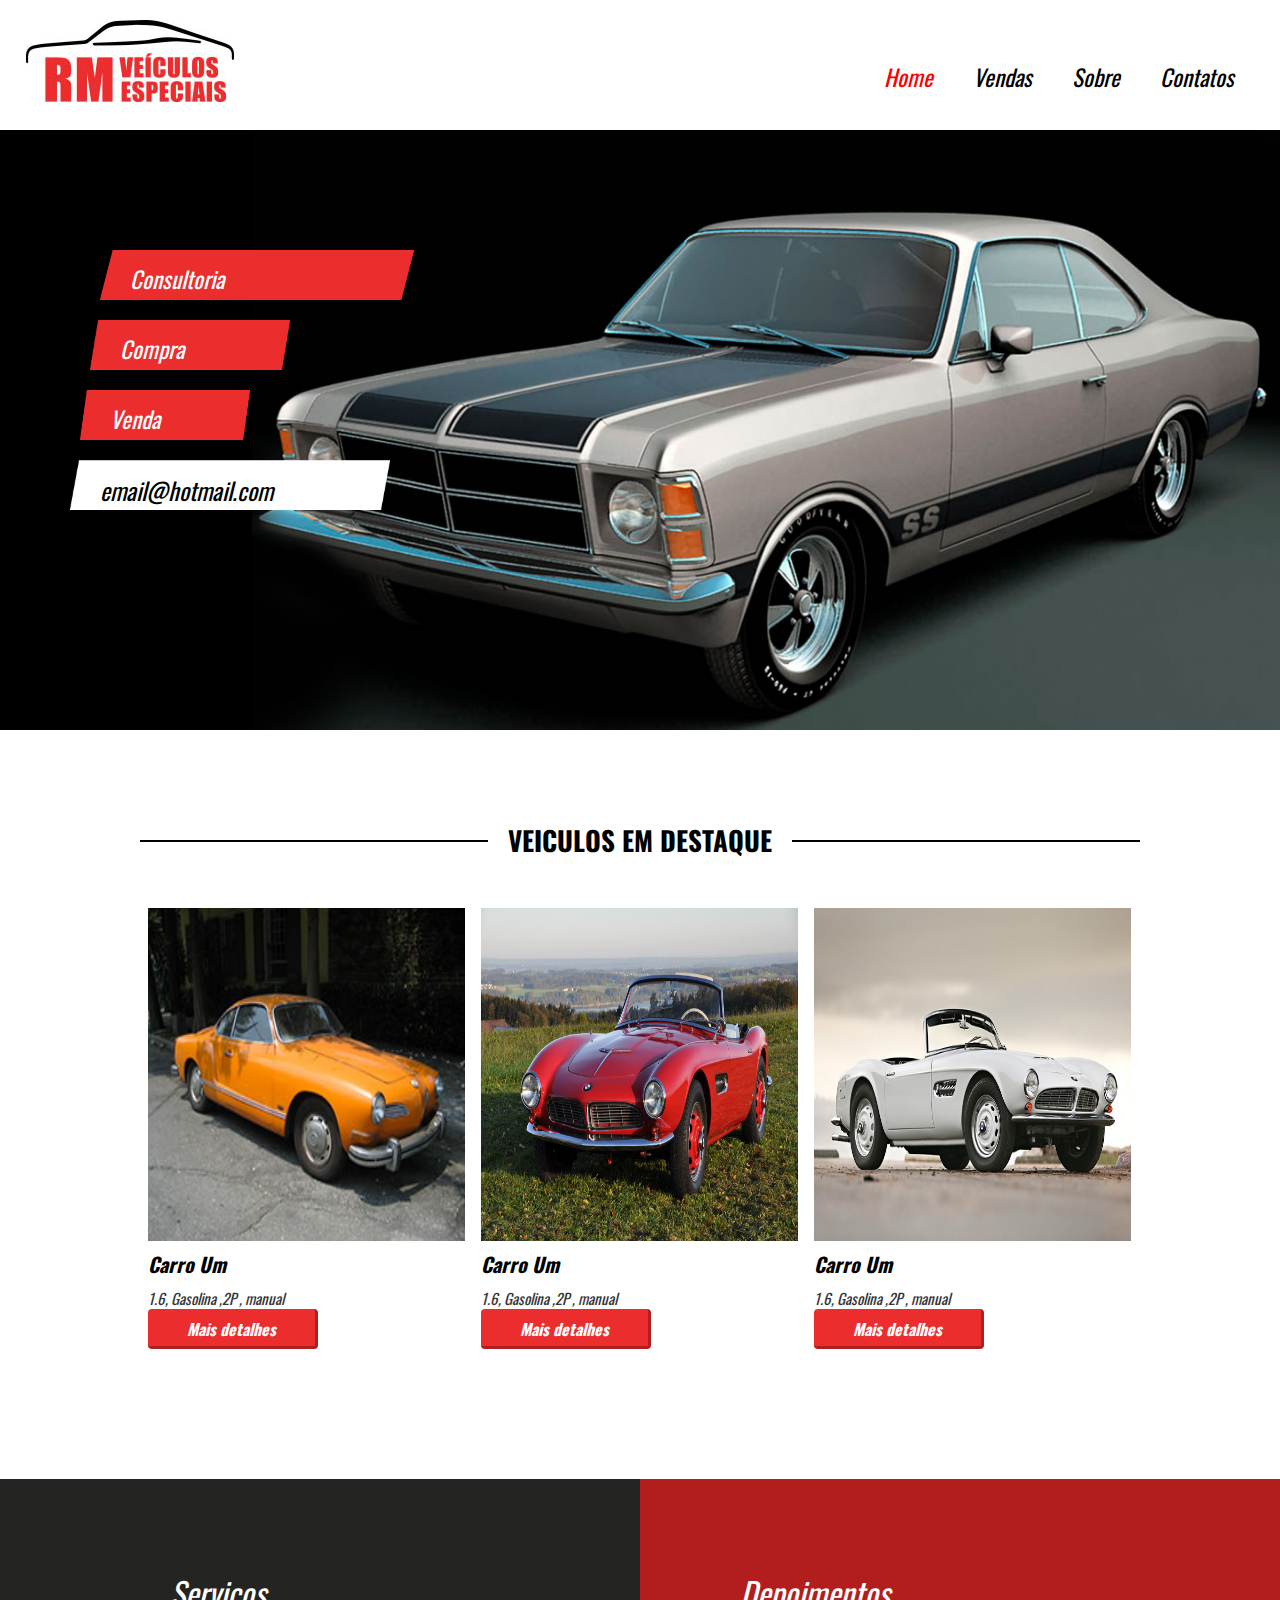
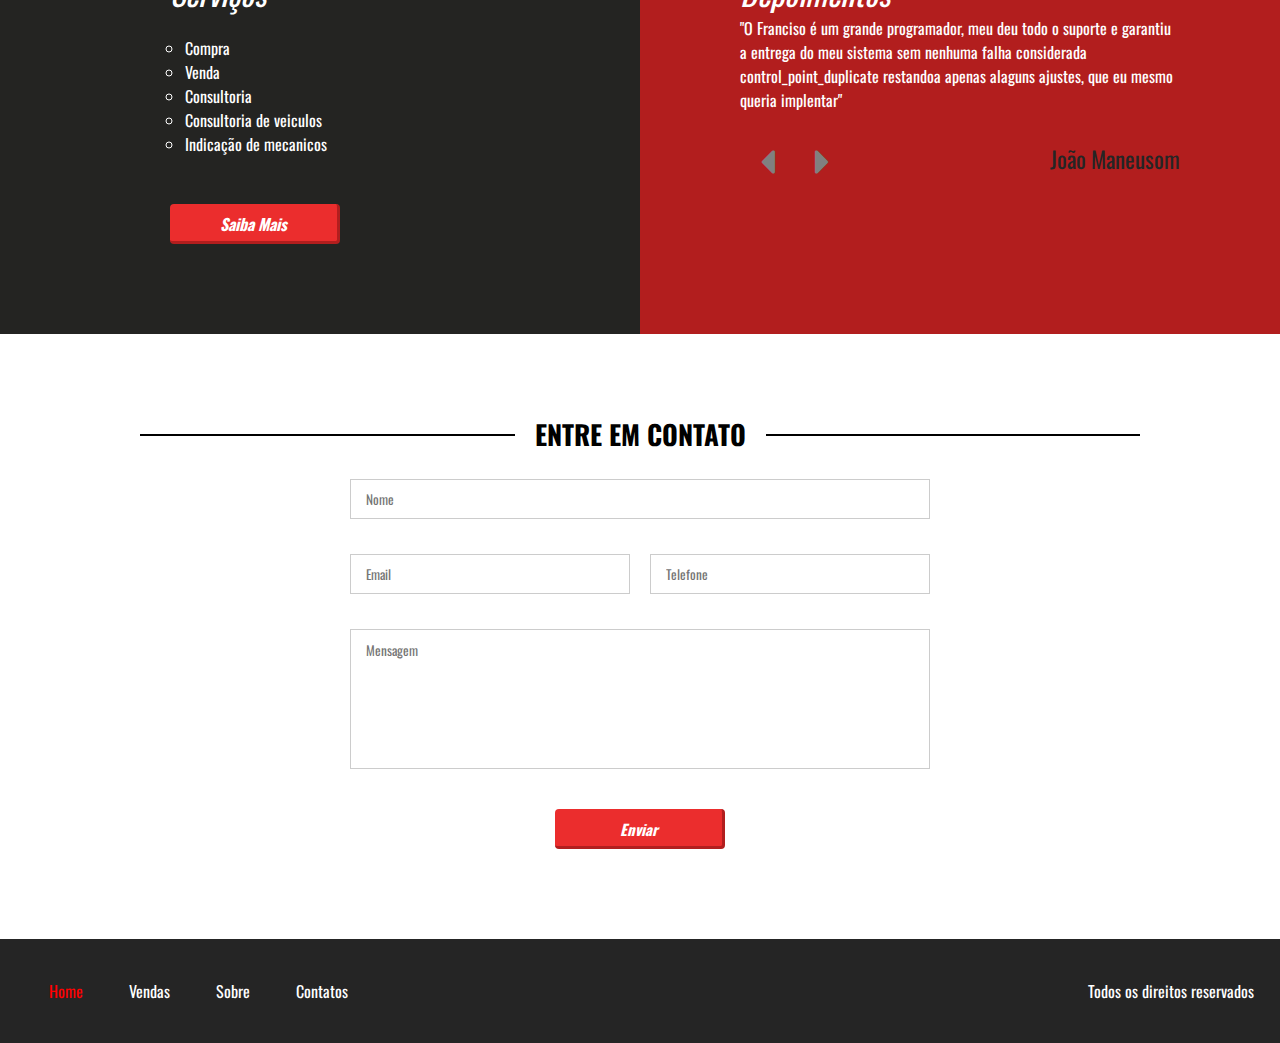
<file: index.html>
<!DOCTYPE html>
<html lang="en">
<head>
    <meta charset="UTF-8">
    <meta http-equiv="X-UA-Compatible" content="IE=edge">
    <meta name="viewport" content="width=device-width, initial-scale=1.0">
    <link rel="preconnect" href="https://fonts.gstatic.com">
     <link href="https://fonts.googleapis.com/css2?family=Oswald&display=swap" rel="stylesheet">    
    <link rel="stylesheet" href="css/style.css">
    <title>loja de Carros</title>
</head>
<body>
<header>

    <div class="container">
        <div class="logo">
            <img src="images/logo.jpg" alt="">
        </div>
      
       <nav class="desktop">
           <ul>
               <li><a style="color: red;" href="index.html">Home</a></li>
               <li><a href="venda.html">Vendas</a></li>
               <li><a href="sobre.html">Sobre</a></li>
               <li><a goto="contato" href="">Contatos</a></li>
           </ul>
       </nav><!--desktop-->
  
       <nav class="mobile">
         <div class="icon">
             <a href=""><i class="fas fa-bars"></i></a>
         </div>
        <ul>
            <li><a style="color: red;" href="index.html">Home</a></li>
            <li><a href="venda.html">Vendas</a></li>
            <li><a href="sobre.html">Sobre</a></li>
            <li><a href="">Contatos</a></li>
        </ul>
      </nav><!--mobile-->
      
      <div class="clear"></div>
    </div><!--container-->

</header>

<section class="banner">
    <div class="container">

        <div class="text-banner">
            <div class="text-banner-single">Consultoria</div>
            <div class="text-banner-single">Compra</div>
            <div class="text-banner-single">Venda</div>
            <div class="text-banner-single">email@hotmail.com</div>
        </div><!--tex-banner-->
    </div><!--container-->


</section><!--banner-->

<section class="veiculos-destaque">
    <div class="line-titulo">
        <div class="ln-1"></div>
        <h2>Veiculos em destaque</h2>
   </div><!--line-titulo-->
 
   <div class="container">
   <div class="vitrine-destaque">

       <div style="background-image: url('images/carro1.jpg');" class="carro-img"></div>
       <div class="info-carro">
           <h2>Carro Um</h2>
           <p>1.6, Gasolina ,2P , manual</p>
           <a  class="btn-1" href="">Mais detalhes</a>
       </div><!--info-carro-->

   </div><!--vitrine-destaque-->

   <div class="vitrine-destaque">

    <div style="background-image: url('images/bmw507.jpg');" class="carro-img"></div>
    <div class="info-carro">
        <h2>Carro Um</h2>
        <p>1.6, Gasolina ,2P , manual</p>
        <a  class="btn-1" href="">Mais detalhes</a>
    </div><!--info-carro-->

</div><!--vitrine-destaque-->

<div class="vitrine-destaque">

    <div style="background-image: url('images/carros-antigos-blog-carro-bmw-507-foto-1.jpg');" class="carro-img"></div>
    <div class="info-carro">
        <h2>Carro Um</h2>
        <p>1.6, Gasolina ,2P , manual</p>
        <a class="btn-1" href="">Mais detalhes</a>
    </div><!--info-carro-->

</div><!--vitrine-destaque-->
<div class="clear"></div>
</div><!--container-->

 
</section><!--veiculos-destaque-->

<section class="sevicos-descricao">
    <div class="half-1">
         <div class="half-1-wrapper">
        <h2>Serviços</h2>
        <ul>
            <li>Compra</li>
            <li>Venda</li>
            <li>Consultoria</li>
            <li>Consultoria de veiculos</li>
            <li>Indicação de mecanicos</li>
        </ul>
        <a  class="btn-1" href="">Saiba Mais</a>      
       <div class="clear"></div> 
        </div><!--"half-1-wrapper"-->
    </div><!--"half-1"-->

    <div class="half-2">
     <h2>Depoimentos</h2>
     <Div class="depoimento-single">
         <p>"O Franciso é um grande programador, meu deu todo o suporte
             e garantiu a entrega do meu sistema sem nenhuma falha considerada control_point_duplicate
            restandoa apenas alaguns ajustes, que eu mesmo queria implentar"
         </p>
         <p>Outro depoimento para o genio Francisco kkkkk </p>
         <div class="navigation">
             <div class="arrows">
                <i prev class="fas fa-caret-left"></i>
                <i next class="fas fa-caret-right"></i>
             </div><!--"arrows"-->
             <div class="nome-depoimento">
                 João Maneusom
             </div><!--"nome-depoimento"-->
         </div><!--"navigation"-->
     </Div>
   </div><!--"half-2"-->
   
  
</section><!--"sevicos-destaques"-->

<section id="contato" class="contato">
    <div class="line-titulo">
        <div class="ln-1"></div>
        <h2>Entre em contato</h2>
   </div><!--line-titulo-->  
   <form action="">
       <div class="input-wrapper w100">
           <input placeholder="Nome" type="text">
       </div>
       <div class="input-wrapper w50">
        <input placeholder="Email" type="text">
       </div>
       <div class="input-wrapper w50">
        <input placeholder="Telefone" type="text">
       </div>
       <div class="input-wrapper w100">
        <textarea placeholder="Mensagem" name="" id="" cols="30" rows="10"></textarea>
       </div>

       <div class="input-wrapper w100">
        <input class="btn-1" type="submit" value="Enviar">
       </div>
       <div class="clear"></div>
   </form>
</section><!--"contato"-->

<footer>
  <div class="container">
   <nav>
    <ul>
        <li><a style="color: red;" href="">Home</a></li>
        <li><a href="venda.html">Vendas</a></li>
        <li><a href="sobre.html">Sobre</a></li>
        <li><a href="">Contatos</a></li>
    </ul>
   </nav>
   <p>Todos os direitos reservados</p>
   <div class="clear"></div>
</div><!--container-->
</footer>

<script src="js/Jquery.js"></script>
<script src="js/menu-responsivo.js"></script>
<!--cript src="js/menu-scroll.js"></script-->
<script src="js/pesquisa.js"></script>
</body>
</html>
</file>
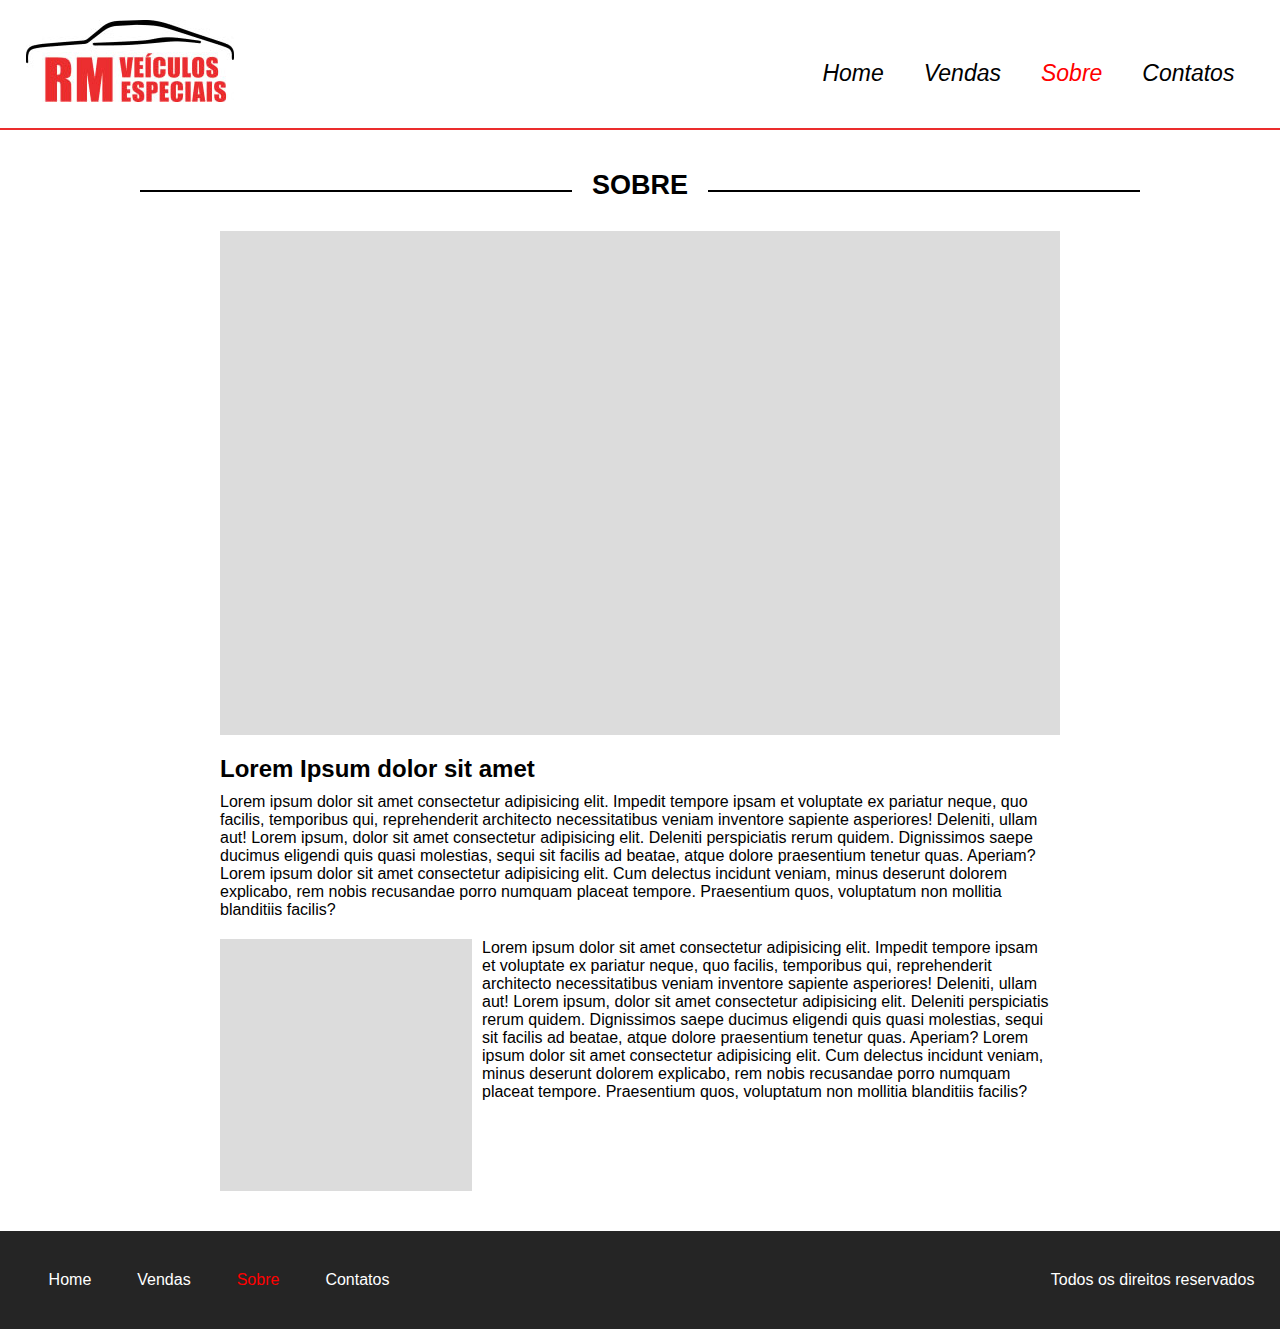
<file: sobre.html>
<!DOCTYPE html>
<html lang="en">
<head>
    <meta charset="UTF-8">
    <meta http-equiv="X-UA-Compatible" content="IE=edge">
    <meta name="viewport" content="width=device-width, initial-scale=1.0">
    <link rel="stylesheet" href="css/style.css">
    <link rel="stylesheet" href="css/venda.css">
    <title>Document</title>
</head>
<body>
    <header>

        <div class="container">
            <div class="logo">
                <img src="images/logo.jpg" alt="">
            </div>
          
           <nav class="desktop">
               <ul>
                   <li><a  href="index.html">Home</a></li>
                   <li><a href="venda.html">Vendas</a></li>
                   <li><a style="color: red;"  href="sobre.html">Sobre</a></li>
                   <li><a href="">Contatos</a></li>
               </ul>
           </nav><!--desktop-->
      
           <nav class="mobile">
             <div class="icon">
                 <a href=""><i class="fas fa-bars"></i></a>
             </div>
            <ul>
                <li><a href="index.html">Home</a></li>
                <li><a href="venda.html">Vendas</a></li>
                <li><a style="color: red;"  href="sobre.html">Sobre</a></li>
                <li><a href="">Contatos</a></li>
            </ul>
          </nav><!--mobile-->
          
          <div class="clear"></div>
        </div><!--container-->
    
    </header>
    <section class="sobre">
        <div class="line-titulo">
            <div class="ln-1"></div>
            <h2>Sobre</h2>
       </div><!--line-titulo-->  
       <div class="container-venda">
        <div class="img-destaque-sobre"></div><!--"imagem-destaque"-->
        <div class="descricao-autor">
            <h2>Lorem Ipsum dolor sit amet</h2>
            <p>Lorem ipsum dolor sit amet consectetur adipisicing elit. Impedit tempore ipsam et voluptate ex pariatur neque, quo facilis, temporibus qui, reprehenderit architecto necessitatibus veniam inventore sapiente asperiores! Deleniti, ullam aut!
                Lorem ipsum, dolor sit amet consectetur adipisicing elit. Deleniti perspiciatis rerum quidem. Dignissimos saepe ducimus eligendi quis quasi molestias, sequi sit facilis ad beatae, atque dolore praesentium tenetur quas. Aperiam?
                Lorem ipsum dolor sit amet consectetur adipisicing elit. Cum delectus incidunt veniam, minus deserunt dolorem explicabo, rem nobis recusandae porro numquam placeat tempore. Praesentium quos, voluptatum non mollitia blanditiis facilis?
            </p>
        </div><!--"descricao-autor"-->
        <div class="descricao-autor-2">
              <div class="img-small"></div>
              <p>
                Lorem ipsum dolor sit amet consectetur adipisicing elit. Impedit tempore ipsam et voluptate ex pariatur neque, quo facilis, temporibus qui, reprehenderit architecto necessitatibus veniam inventore sapiente asperiores! Deleniti, ullam aut!
                Lorem ipsum, dolor sit amet consectetur adipisicing elit. Deleniti perspiciatis rerum quidem. Dignissimos saepe ducimus eligendi quis quasi molestias, sequi sit facilis ad beatae, atque dolore praesentium tenetur quas. Aperiam?
                Lorem ipsum dolor sit amet consectetur adipisicing elit. Cum delectus incidunt veniam, minus deserunt dolorem explicabo, rem nobis recusandae porro numquam placeat tempore. Praesentium quos, voluptatum non mollitia blanditiis facilis?  
            </p>
              <div class="clear"></div>
        </div><!--descricao-autor-2-->
       </div>

    </section>

    <footer>
        <div class="container">
         <nav>
          <ul>
              <li><a href="index.html">Home</a></li>
              <li><a href="venda.html">Vendas</a></li>
              <li><a style="color: red;" href="sobre.html">Sobre</a></li>
              <li><a href="">Contatos</a></li>
          </ul>
         </nav>
         <p>Todos os direitos reservados</p>
         <div class="clear"></div>
      </div><!--container-->
      </footer>
    
</body>
</html>
</file>
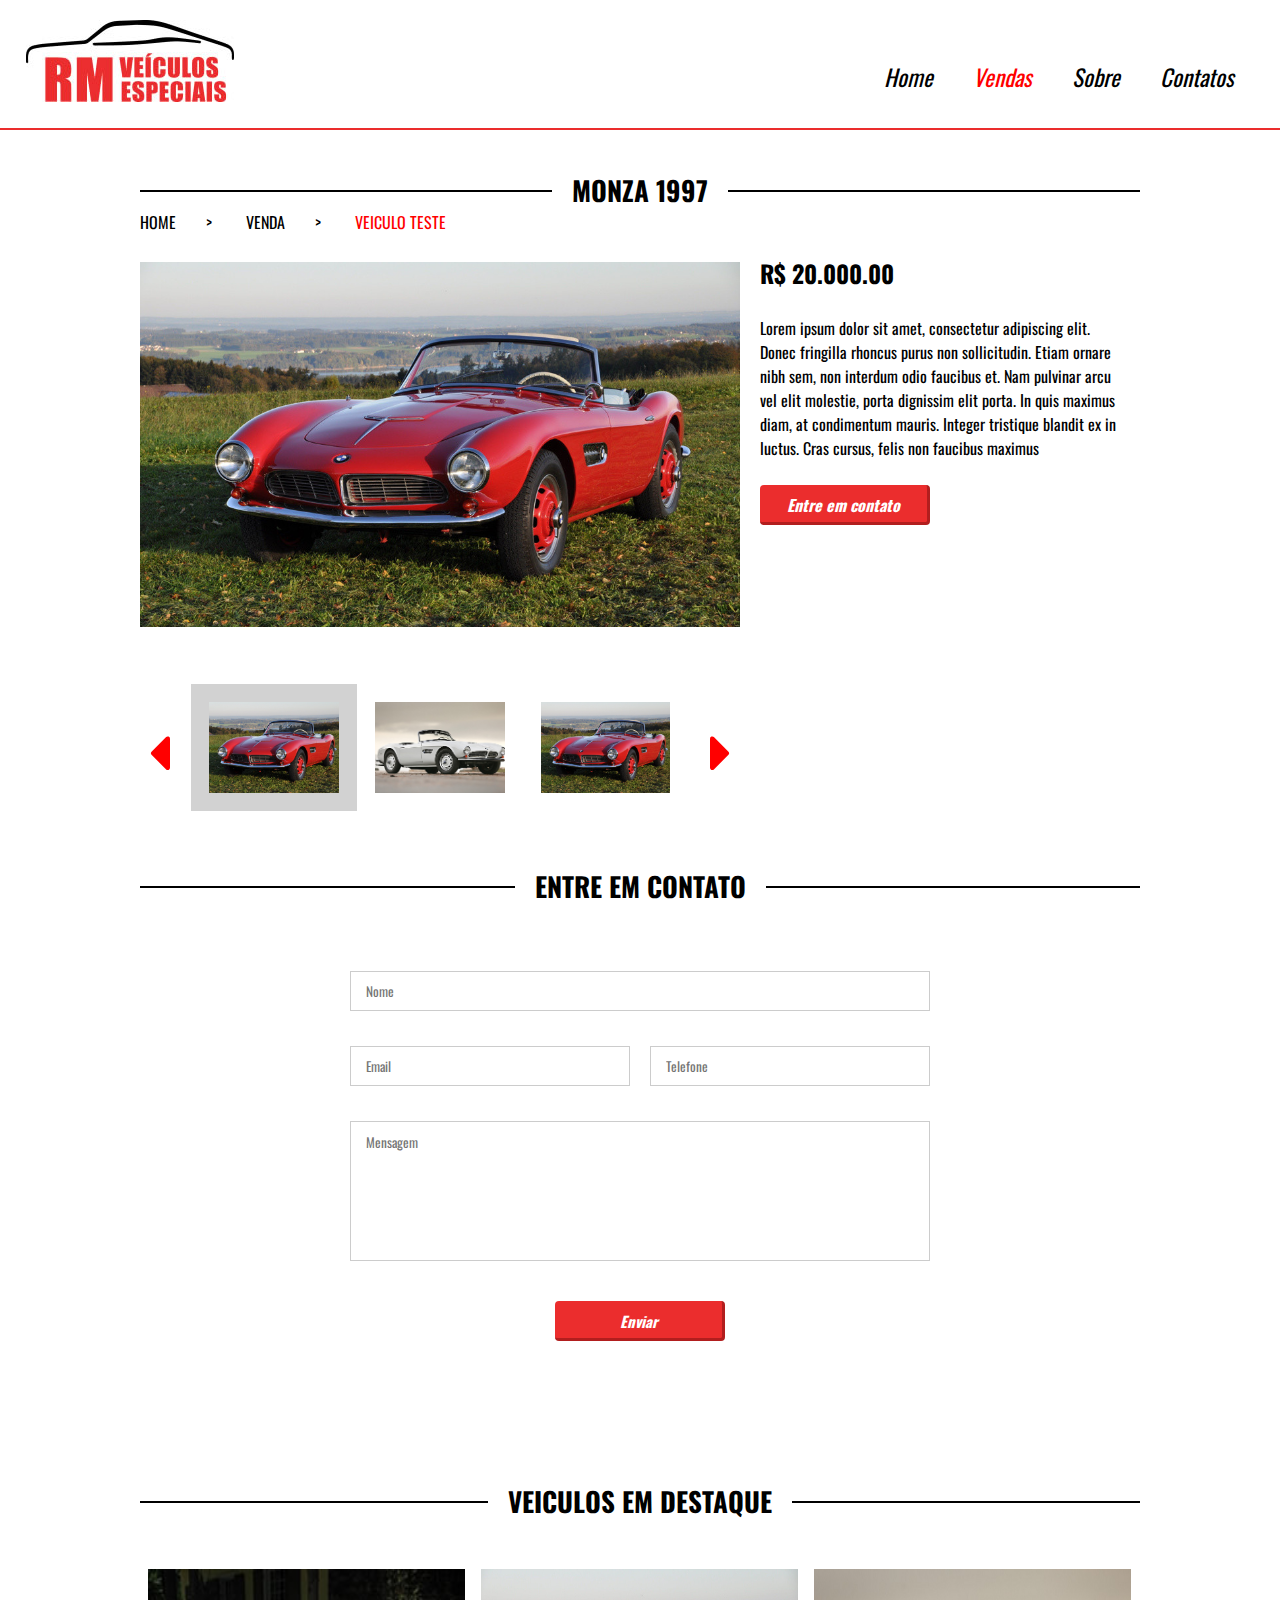
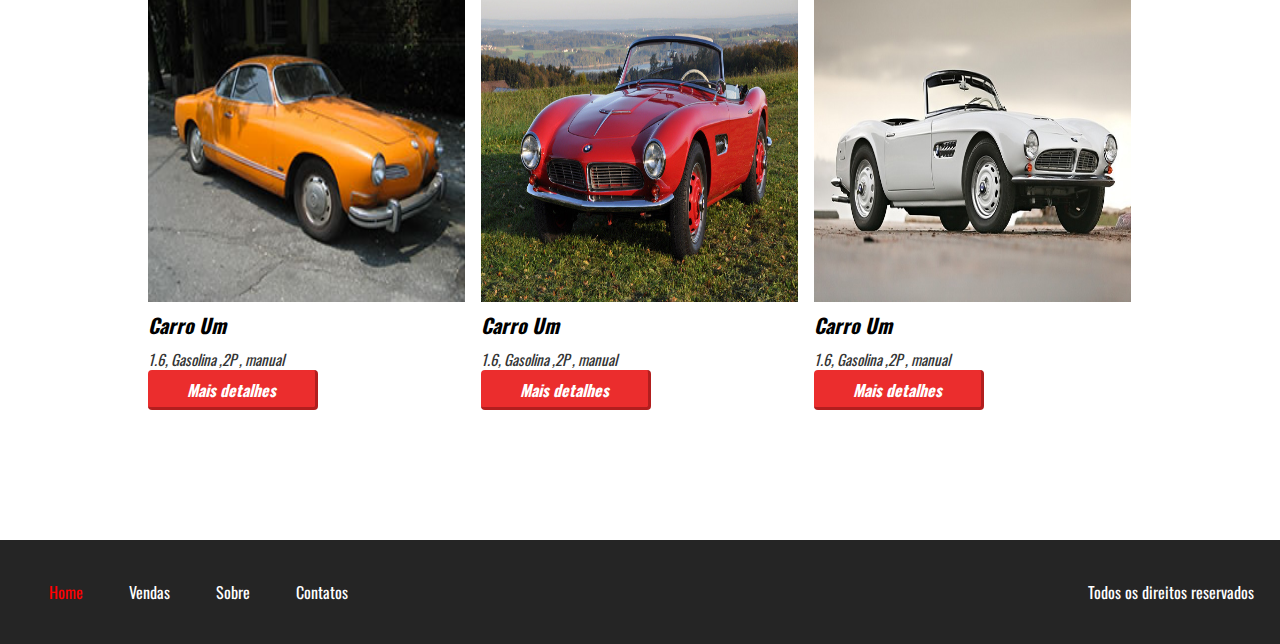
<file: veiculo-teste.html>
<!DOCTYPE html>
<html lang="en">
<head>
    <meta charset="UTF-8">
    <meta http-equiv="X-UA-Compatible" content="IE=edge">
    <meta name="viewport" content="width=device-width, initial-scale=1.0">
    <link rel="preconnect" href="https://fonts.gstatic.com">
     <link href="https://fonts.googleapis.com/css2?family=Oswald&display=swap" rel="stylesheet"> <!--link fonte -->
     <link rel="stylesheet" href="css/style.css">
     <link rel="stylesheet" href="css/venda.css">   
    <title>loja de Carros</title>
</head>
<body>
<header>

    <div class="container">
        <div class="logo">
            <img src="images/logo.jpg" alt="">
        </div>
      
       <nav class="desktop">
           <ul>
               <li><a href="index.html">Home</a></li>
               <li><a href="venda.html" style="color: red;">Vendas</a></li>
               <li><a href="sobre.html">Sobre</a></li>
               <li><a href="">Contatos</a></li>
           </ul>
       </nav><!--desktop-->
  
       <nav class="mobile">
         <div class="icon">
             <a href=""><i class="fas fa-bars"></i></a>
         </div>
        <ul>
            <li><a href="index.html">Home</a></li>
            <li><a href="venda.html" style="color: red;">Vendas</a></li>
            <li><a href="sobre.html">Sobre</a></li>
            <li><a href="">Contatos</a></li>
        </ul>
      </nav><!--mobile-->
      
      <div class="clear"></div>
    </div><!--container-->

</header>


<section class="venda-single">
    <div class="container-venda">
    <div class="line-titulo">
        <div class="ln-1"></div>
        <h2>Monza 1997</h2>
   </div><!--line-titulo-->   
  
   <div class="info-veiculo">
       <div class="info-bread"><a href="">HOME</a><span>></span>
        <a href="">VENDA</a><span>></span>
        <a href="">VEICULO TESTE</a>
        </div><!--"info-bread"-->
        <div  class="foto-destaque"></div><!--"foto-destaque"-->
         <div class="nav-galeria-parent">         
                <i class="fas fa-caret-left arrow-left" ></i>
                <i class="fas fa-caret-right arrow-rigth"></i>            
        <div class="nav-galeria">
            <div class="nav-galeria-wrapper">
            <div  class="mini-img-wrapper">
                <div style="background-image: url('images/bmw507.jpg');" class="mini-img"></div><!--"mini-img"-->
            </div><!--"mini-img-wrapper-->
            <div class="mini-img-wrapper">
                <div style="background-image: url('images/carros-antigos-blog-carro-bmw-507-foto-1.jpg');" class="mini-img"></div><!--"mini-img"-->
            </div><!--"mini-img-wrapper-->  
            <div class="mini-img-wrapper">
                <div style="background-image: url('images/bmw507.jpg');"class="mini-img"></div><!--"mini-img"-->
            </div><!--"mini-img-wrapper-->  
            <div class="mini-img-wrapper">
                <div style="background-image: url('images/carros-antigos-blog-carro-bmw-507-foto-1.jpg');" class="mini-img"></div><!--"mini-img"-->
            </div><!--"mini-img-wrapper-->  
            <div class="mini-img-wrapper">
                <div style="background-image: url('images/bmw507.jpg');" class="mini-img"></div><!--"mini-img"-->
            </div><!--"mini-img-wrapper-->  
            <div class="mini-img-wrapper">
                <div style="background-image: url('images/carros-antigos-blog-carro-bmw-507-foto-1.jpg');" class="mini-img"></div><!--"mini-img"-->
            </div><!--"mini-img-wrapper-->    
            
            </div><!--nav galeria-wrapper-->
        </div><!--nav-galeria-->
       </div><!--"nav-galeria-parent"-->
   </div><!--"info-veiculo-->
   <div class="descricao-veiculo">
       <h2>R$ 20.000.00</h2>
       <p>Lorem ipsum dolor sit amet, consectetur adipiscing elit. Donec fringilla rhoncus purus non sollicitudin. Etiam ornare nibh sem, non interdum odio faucibus et. Nam pulvinar arcu vel elit molestie, porta dignissim elit porta. In quis maximus diam, at condimentum mauris. Integer tristique blandit ex in luctus. Cras cursus, felis non faucibus maximus</p>
       <a class="btn-1" href="">Entre em contato</a>
   </div><!--descricao-veiculo-->
   <div class="clear"></div>

</div><!--container-venda-->
</section><!--"venda-single"-->

<section class="contato contato-venda">
    <div class="line-titulo">
        <div class="ln-1"></div>
        <h2>Entre em contato</h2>
   </div><!--line-titulo-->  
   <form action="">
       <div class="input-wrapper w100">
           <input placeholder="Nome" type="text">
       </div>
       <div class="input-wrapper w50">
        <input placeholder="Email" type="text">
       </div>
       <div class="input-wrapper w50">
        <input placeholder="Telefone" type="text">
       </div>
       <div class="input-wrapper w100">
        <textarea placeholder="Mensagem" name="" id="" cols="30" rows="10"></textarea>
       </div>

       <div class="input-wrapper w100">
        <input class="btn-1" type="submit" value="Enviar">
       </div>
       <div class="clear"></div>
   </form>
</section><!--"contato"-->


<section class="veiculos-destaque">
    <div class="line-titulo">
        <div class="ln-1"></div>
        <h2>Veiculos em destaque</h2>
   </div><!--line-titulo-->
 
   <div class="container">
   <div class="vitrine-destaque">

       <div style="background-image: url('images/carro1.jpg');" class="carro-img"></div>
       <div class="info-carro">
           <h2>Carro Um</h2>
           <p>1.6, Gasolina ,2P , manual</p>
           <a  class="btn-1" href="">Mais detalhes</a>
       </div><!--info-carro-->

   </div><!--vitrine-destaque-->

   <div class="vitrine-destaque">

    <div style="background-image: url('images/bmw507.jpg');" class="carro-img"></div>
    <div class="info-carro">
        <h2>Carro Um</h2>
        <p>1.6, Gasolina ,2P , manual</p>
        <a  class="btn-1" href="">Mais detalhes</a>
    </div><!--info-carro-->

</div><!--vitrine-destaque-->

<div class="vitrine-destaque">

    <div style="background-image: url('images/carros-antigos-blog-carro-bmw-507-foto-1.jpg');" class="carro-img"></div>
    <div class="info-carro">
        <h2>Carro Um</h2>
        <p>1.6, Gasolina ,2P , manual</p>
        <a class="btn-1" href="">Mais detalhes</a>
    </div><!--info-carro-->

</div><!--vitrine-destaque-->
<div class="clear"></div>
</div><!--container-->

</section><!--veiculos-destaque-->


<footer>
  <div class="container">
   <nav>
    <ul>
        <li><a style="color: red;" href="index.html">Home</a></li>
        <li><a href="venda.html">Vendas</a></li>
        <li><a href="sobre.html">Sobre</a></li>
        <li><a href="">Contatos</a></li>
    </ul>
   </nav>
   <p>Todos os direitos reservados</p>
   <div class="clear"></div>
</div><!--container-->
</footer>

<script src="js/Jquery.js"></script>
<script src="js/menu-responsivo.js"></script>
<script src="js/menu-scroll.js"></script>
<script src="js/pesquisa.js"></script>
</body>
</html>
</file>
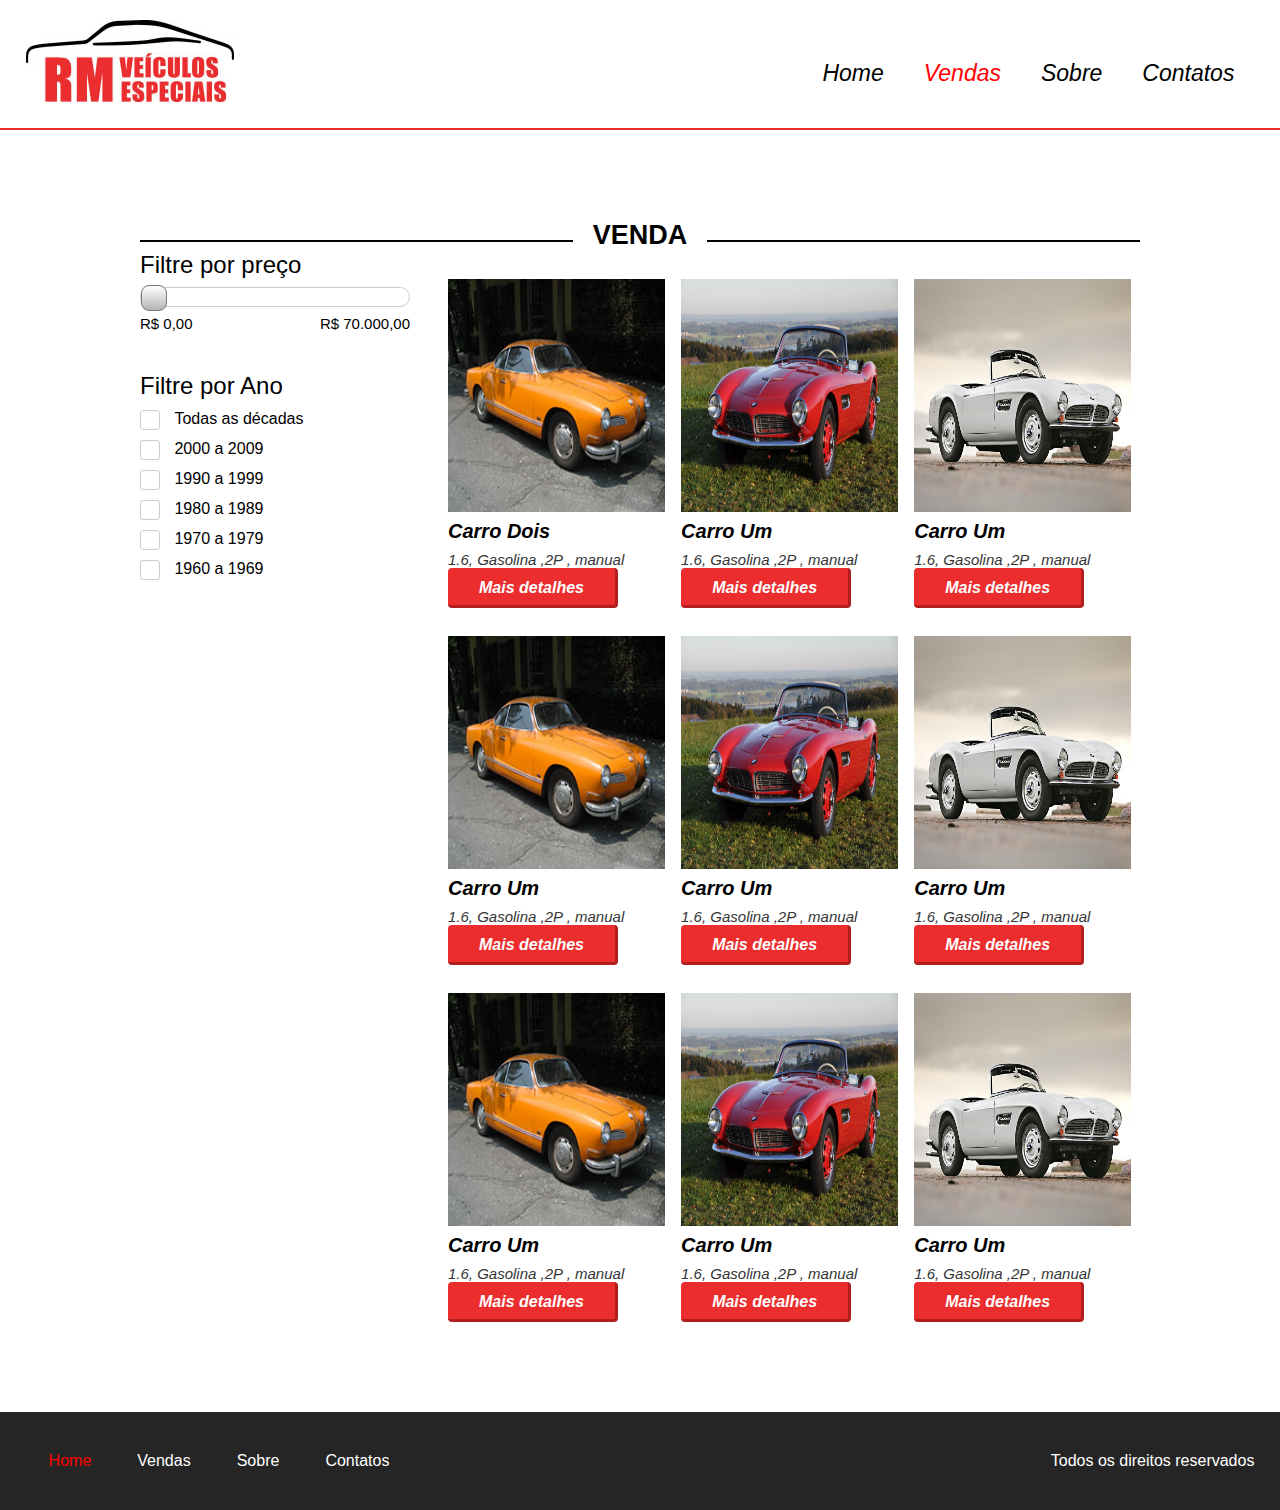
<file: venda.html>
<!DOCTYPE html>
<html lang="en">
<head>
    <meta charset="UTF-8">
    <meta http-equiv="X-UA-Compatible" content="IE=edge">
    <meta name="viewport" content="width=device-width, initial-scale=1.0">
    <link rel="stylesheet" href="css/venda.css">
    <link rel="stylesheet" href="css/style.css">
    <title>Document</title>
</head>
<body>
    <header>

        <div class="container">
            <div class="logo">
                <img src="images/logo.jpg" alt="">
            </div>
           
           <nav class="desktop">
               <ul>
                   <li><a href="index.html">Home</a></li>
                   <li><a style="color: red;" href="venda.html">Vendas</a></li>
                   <li><a href="sobre.html">Sobre</a></li>
                   <li><a href="">Contatos</a></li>
               </ul>
           </nav><!--desktop-->
      
           <nav class="mobile">
             <div class="icon">
                 <a href=""><i class="fas fa-bars"></i></a>
             </div>
            <ul>
                <li><a href="index.html">Home</a></li>
                <li><a  style="color: red;" href="venda.html">Vendas</a></li>
                <li><a href="sobre.html">Sobre</a></li>
                <li><a href="">Contatos</a></li>
            </ul>
          </nav><!--mobile-->
          
          <div class="clear"></div>
        </div><!--container-->
    
    </header>
     
    <section class="venda">
        <div class="line-titulo">
            <div class="ln-1"></div>
            <h2>Venda</h2>
       </div><!--line-titulo--> 
       <div class="content-venda">
            <div class="container-venda">
            <div class="sidebar">
                <div class="search-1">
                <h2>Filtre por preço</h2>
                <div class="barra-preco">
                        <div class="barra-preco-fill">

                        </div><!--barra-preco-fill-->
                        <div class="pointer-barra">

                        </div><!--pointer-barra-->
                </div><!--barra-preco-->
                <div class="valor-pesquisa">
                      <p class="preco-pesquisa">R$ 0,00</p> 
                      <p>R$ 70.000,00</p>
                      <div class="clear"></div>
                </div><!--valor-pesquisa-->
                </div><!--search-1-->
                <div class="search-2">
                    <h2>Filtre por Ano</h2>
                    <form action="">
                        <div class="form-venda-wrapper">
                            <input type="checkbox" id="item-1">
                            <label for="item-1">
                                <div class="circle"></div>
                            </label>
                            <span>Todas as décadas</span>
                       </div><!--"form-venda-wrapper"-->

                       <div class="form-venda-wrapper">
                        <input type="checkbox" id="item-2">
                        <label for="item-2">
                            <div class="circle"></div>
                        </label>
                        <span>2000 a 2009</span>
                        </div><!--"form-venda-wrapper"-->

                        <div class="form-venda-wrapper">
                        <input type="checkbox" id="item-3">
                        <label for="item-3">
                            <div class="circle"></div>
                        </label>
                        <span>1990 a 1999</span>
                        </div><!--"form-venda-wrapper"-->

                         <div class="form-venda-wrapper">
                        <input type="checkbox" id="item-4">
                        <label for="item-4">
                            <div class="circle"></div>
                        </label>
                        <span>1980 a 1989</span>
                        </div><!--"form-venda-wrapper"-->

                        <div class="form-venda-wrapper">
                        <input type="checkbox" id="item-5">
                        <label for="item-5">
                            <div class="circle"></div>
                        </label>
                        <span>1970 a 1979</span>
                        </div><!--"form-venda-wrapper"-->

                        <div class="form-venda-wrapper">
                        <input type="checkbox" id="item-6">
                        <label for="item-6">
                            <div class="circle"></div>
                        </label>
                        <span>1960 a 1969</span>
                        </div><!--"form-venda-wrapper"-->
                    </form>
                </div><!--search-2-->

            </div><!--"sidebar-->
            <div class="vintrine-venda">
                <div class="vitrine-destaque">

                    <div style="background-image: url('images/carro1.jpg');" class="carro-img"></div>
                    <div class="info-carro">
                        <h2>Carro Dois</h2>
                        <p>1.6, Gasolina ,2P , manual</p>
                        <a  class="btn-1" href="#">Mais detalhes</a>
                    </div><!--info-carro-->
             
                </div><!--vitrine-destaque-->
             
                <div class="vitrine-destaque">
             
                 <div style="background-image: url('images/bmw507.jpg');" class="carro-img"></div>
                 <div class="info-carro">
                     <h2>Carro Um</h2>
                     <p>1.6, Gasolina ,2P , manual</p>
                     <a  class="btn-1" href="veiculo-teste.html">Mais detalhes</a>
                 </div><!--info-carro-->
             
             </div><!--vitrine-destaque-->
             
             <div class="vitrine-destaque">
             
                 <div style="background-image: url('images/carros-antigos-blog-carro-bmw-507-foto-1.jpg');" class="carro-img"></div>
                 <div class="info-carro">
                     <h2>Carro Um</h2>
                     <p>1.6, Gasolina ,2P , manual</p>
                     <a class="btn-1" href="">Mais detalhes</a>
                 </div><!--info-carro-->

             </div><!--"vitrine-destaque"-->

             <div class="vitrine-destaque">

                <div style="background-image: url('images/carro1.jpg');" class="carro-img"></div>
                <div class="info-carro">
                    <h2>Carro Um</h2>
                    <p>1.6, Gasolina ,2P , manual</p>
                    <a  class="btn-1" href="">Mais detalhes</a>
                </div><!--info-carro-->
         
            </div><!--vitrine-destaque-->
         
            <div class="vitrine-destaque">
         
             <div style="background-image: url('images/bmw507.jpg');" class="carro-img"></div>
             <div class="info-carro">
                 <h2>Carro Um</h2>
                 <p>1.6, Gasolina ,2P , manual</p>
                 <a  class="btn-1" href="">Mais detalhes</a>
             </div><!--info-carro-->
         
         </div><!--vitrine-destaque-->
         
         <div class="vitrine-destaque">
         
             <div style="background-image: url('images/carros-antigos-blog-carro-bmw-507-foto-1.jpg');" class="carro-img"></div>
             <div class="info-carro">
                 <h2>Carro Um</h2>
                 <p>1.6, Gasolina ,2P , manual</p>
                 <a class="btn-1" href="">Mais detalhes</a>
             </div><!--info-carro-->
             
         </div><!--"vitrine-destaque"-->

         <div class="vitrine-destaque">

            <div style="background-image: url('images/carro1.jpg');" class="carro-img"></div>
            <div class="info-carro">
                <h2>Carro Um</h2>
                <p>1.6, Gasolina ,2P , manual</p>
                <a  class="btn-1" href="">Mais detalhes</a>
            </div><!--info-carro-->
     
        </div><!--vitrine-destaque-->
     
        <div class="vitrine-destaque">
     
         <div style="background-image: url('images/bmw507.jpg');" class="carro-img"></div>
         <div class="info-carro">
             <h2>Carro Um</h2>
             <p>1.6, Gasolina ,2P , manual</p>
             <a  class="btn-1" href="">Mais detalhes</a>
         </div><!--info-carro-->
     
     </div><!--vitrine-destaque-->
     
     <div class="vitrine-destaque">
     
         <div style="background-image: url('images/carros-antigos-blog-carro-bmw-507-foto-1.jpg');" class="carro-img"></div>
         <div class="info-carro">
             <h2>Carro Um</h2>
             <p>1.6, Gasolina ,2P , manual</p>
             <a class="btn-1" href="">Mais detalhes</a>
         </div><!--info-carro-->
         
     </div><!--"vitrine-destaque"-->
       
            </div><!--"vintrine-venda"-->
            


            <div class="clear"></div>
            </div><!--"container-venda"-->
       </div><!--content-venda-->
    </section>

    <footer>
        <div class="container">
         <nav>
          <ul>
              <li><a style="color: red;" href="index.html">Home</a></li>
              <li><a href="venda.html">Vendas</a></li>
              <li><a href="sobre.html">Sobre</a></li>
              <li><a href="">Contatos</a></li>
          </ul>
         </nav>
         <p>Todos os direitos reservados</p>
         <div class="clear"></div>
      </div><!--container-->
      </footer>
      
<script src="js/Jquery.js"></script>
<script src="js/menu-responsivo.js"></script>
<script src="js/menu-scroll.js"></script>
<script src="js/pesquisa.js"></script>
</body>
</html>
</file>
<file: css/style.css>
@import url("https://fonts.googleapis.com/css2?family=Baloo+Da+2:wght@400;500;600;700;800&family=Josefin+Sans:ital,wght@0,100;0,200;0,300;1,100;1,200&family=Mulish:ital,wght@0,200;0,300;0,400;1,200;1,300&display=swap");
@import url("https://cdnjs.cloudflare.com/ajax/libs/font-awesome/5.15.3/css/all.min.css");
*{
    margin: 0;
    padding: 0%;
    box-sizing: border-box;
    font-family: 'Oswald',sans-serif;
    text-decoration: none;  /*tira o sublinhado de todos os links*/
    list-style-type: none;  /*tira os pontos das listas*/
}

html,body{
    height: 100%;
}
.container{
    width: 100%;
    max-width: 1400px;
    margin: 0 auto;  
   
}
.clear{
    clear: both;
}
/***************hearder****************************/
.logo{
    float: left;
}

header{
    padding: 20px 2% 35px 2%;
    height: 130px;
}
header nav.desktop{
    float: right;
}

.desktop{
    float: right;
    position: relative;
    top: 40px;
}

.desktop ul{
    list-style-type: none;
}
.desktop li{
 float: left;
 font-size: 23px;
 padding: 0 20px;
 font-style: italic;
}
.desktop a{
    text-decoration: none;
    color: black;
    
}/***********************mobile******************/
header nav.mobile{
   display: none;
}
.icon a{    /*optei por usar um icone do font aswome ao invez da imagem*/
    position: absolute;
    font-size: 35px;
    color: black;
    margin-top: 40px;
}
.mobile{
    float: right;
    width: 32px;
    height: 32px;
    background-size: 100% 100%;
    display: none;
}
.mobile ul{
    display: none;
    width: 100%;
    position:absolute;
    left: 0;  /*indica que vai ficar no canto direito superior*/
    top:120px;
    text-align: center;
    background-color: white;
    z-index: 999;

}
.mobile li{
    font-size: 23px;
    padding: 20px 0;
    font-style: italic;
}
.mobile li a{
    color: black;
}

/*******************banner***********************/

.banner{
    width: 100%;
    height: 600px;  /*para naão gerar uma scroll bar*/ 
    background-color: black;
    background-image: url('../images/bg.jpg');
    background-size: contain;
    background-position: center;
    background-repeat: no-repeat;
}
.text-banner{
 padding: 100px;
}

.text-banner-single{
    width: 314px;
    font-style: italic;
    padding:12px 30px;
    margin-top: 20px;
    height: 50px;
    color: white;
    font-size: 23px;
    background-image: url('../images/box-text.png');
    background-size: 100% 100% ;

}

.text-banner-single:nth-of-type(2){
    width: 200px;
    height: 50px;
    position: relative;
    left: -10px;
}


.text-banner-single:nth-of-type(3){
    width: 170px;
    height: 50px;
    position: relative;
    left: -20px;
}
.text-banner-single:nth-of-type(4){
    width: 320px;
    height: 50px;
    font-size: 24px;
    background-image: url('../images/box-white-text.png');
    color: black;
    position: relative;
    left: -30px;
  
}

/*******************Veiculos destaque*************************/
.veiculos-destaque{
    padding: 90px 2%;
}
.line-titulo{
    max-width: 1000px;
    margin: 0 auto;
    position: relative;
    text-align: center;
  
}
.ln-1{
    position: absolute;
    top: 20px;
    height: 2px;
    width: 100%;
    background: black;
}
 .line-titulo  h2{
    padding: 0 20px;
    position: relative;
    background: white;
    display: inline-block;
    color: black;
    text-align: center;  
    font-size: 27px;  
    text-transform: uppercase;
   
}
.veiculos-destaque{
    padding: 90px 2%;
  }
section.veiculos-destaque .container{
      max-width: 1000px;
      padding: 40px 0;
}

/*******************vitrine-destaque********************/
.vitrine-destaque{
    float: left;
    width: 33.3%;
    position: relative;
  
}
.vitrine-destaque .carro-img{
    width: 100%;
    padding-top: 100%;
    border: 8px solid white;
    background-size: 100% 100%;
}
.info-carro{
   padding-left: 8px; 
}
.vitrine-destaque h2{
    color: black;
    font-style: italic;
    font-size: 20px;
}
.vitrine-destaque p{
    padding-top: 8px;
    color: #353535;
    font-size: 15px;
    font-style: italic;
}
.btn-1{
padding-left: 0;
width: 170px;
height: 40px;
color: white;
background-color:#EB2D2D ;
font-style: italic;
font-weight: bold;   
display: block;
text-align: center;
line-height: 40px;
border-bottom: 3px solid #B21E1E;
border-right: 3px solid #B21E1E;
border-radius: 4px;
}

/********************sessao serviços********************/
.sevicos-descricao{
   display: flex;
}
.half-1{
 
    width: 50%;
    padding: 90px 0;
    text-align: right;
    background-color: #242422;
    color: white;

}
.half-1-wrapper{
    padding-right: 300px;  
    padding-left: 20px; 
    display: inline-block;
    text-align: left;
  
}
.half-1-wrapper h2{
  font-weight: normal;
  font-style: italic;
  font-size: 32px;
}
.half-1-wrapper ul{
    margin-top: 20px;
    
  
}
.half-1-wrapper li{
   margin-left: 15px; 
   list-style-type: circle;
  
}
.half-1-wrapper a{
    margin-left: 0;
    margin-top: 48px;
    vertical-align: bottom;
}

/*******************parte 2***************/
.half-2{
 
    width: 50%;
    padding: 90px 100px;
    text-align: left;
    background-color: #B21E1E;
    color: white;

}
.half-2 h2{
    font-weight: normal;
    font-style: italic;
    font-size: 32px;
  }

.half-2 .depoimento-simgle{
    margin-top: 19px;
}
.half-2 .depoimento-simgle p{
    font-size: 22px;
}
/******************icones de navegação**************/
.navigation{
   margin-top: 30px; 
   font-size: 40px;
   width: 100%;
   max-width: 700px;
}
.arrows i{
    margin: 0 20px;
    cursor: pointer;
    color: gray;
    float: left;
}
/********************nome depoimento*******************/
.nome-depoimento{
    float: right;
    color: #252525;
    font-size: 23px;
}

/********************sessão contato***************/
.contato{
    padding: 80px 2%;
}
.contato form{
    max-width: 600px;
    margin: 0 auto ;

}
section.contato form .input-wrapper:nth-of-type(5){
  text-align: center;
}

.contato .input-wrapper{
    float: left;
    padding: 10px;
    margin-top:15px ;
}

.contato input[type=text]{
    width: 100%;
    border: 1px solid #ccc;
    height: 40px;
    line-height: 40px;
    padding-left: 15px;
}
.contato textarea{
    width: 100%;
    border: 1px solid #ccc;
    height:140px;
    line-height: 40px;
    padding-left: 15px;
    resize: none;
}
.contato input[type=submit]{
    border-left: 0;
    border-top: 0 ;
    font-size: 15px;
    cursor: pointer;
    display: inline-block;
}
.w100{
    width: 100%;
}
.w50{
    width: 50%;
}
/************************footer***********************/
footer{
    padding: 40px 2%;
    background: #252525;
}
footer nav{
    float: left;
}
footer nav ul li{
    float: left;
}

footer nav ul a{
    color: white;
    padding: 0 23px;
}

footer p{
    float: right;
    color: white;
    font-size: 16px;
}


@media screen and (max-width:1400px){
   section.banner{
     /* background-size: 90% auto;  /*define altura de 90%*/
      background-position: 100% 100%;
   }

  
}
@media screen and (max-width:1024px){
    section.banner{
       background-size: cover;
       background-position: center;
       height: 70vh;
       min-height: 500px;
    } 
   
 }

 @media screen and (max-width : 768px) {     

     .banner{
         background-size: cover;
         background-position: 100% center;
         height: 80vh;
     }
    nav.desktop{
     display: none;   
    } 

    header nav.mobile{
        display: block;
     }
    
     .sevicos-descricao{
         flex-direction: column;
     }

     .half-1, .half-2{
         width: 100%;
     }
     .half-1{
         text-align: left;
         padding-left: 80px;
         background-color: red;
     }
     .w50{
         width: 100%;
     }

     footer nav{
         display: none;
     }
     footer{
         text-align: center;
     }
     footer p{
         float: none;
     }

 }

 @media screen and (max-width : 580px){
     
.text-banner{
    padding: 30px;
   }
   
   .text-banner-single{       
       font-size: 18px;
   }
   
   .veiculos-destaque .container{
       max-width: 1000px;
       padding:  40px 0;
       text-align: center;
   }
   .vitrine-destaque{
       width: 80%;
       float: none;
       display: inline-block;
       margin-top: 20px;

   }
   .vitrine-destaque a{
     display: inline-block;
   }

  
 }

 @media screen and (max-width) {
    .vitrine-destaque{
        width: 100%;
    } 
 }
</file>
<file: css/venda.css>
/********************pagina venda*************/
.venda{
    min-height: calc(100vh - 130px);
    padding: 90px 4px;
}

header{
    border-bottom: 2px solid #EB2D2D;
}
.contant-venda{
    margin-top: 40px;
}
.container-venda{
    max-width: 1000px;
    margin: 0 auto;
}

.sidebar{
    float: left;
    width: 30%;

}
.search-1{
    width: 90%;
}
.search-1 h2{
    font-size: 24px;
    color: black;
    font-weight: normal;
}

.search-1 .barra-preco{
    width: 100%;
    height: 20px;
    background:white;
    margin-top: 8px;
    border: 1px solid #ccc;
    margin-top: 8px;
    border-radius: 20px;
    position: relative;
}

.barra-preco-fill{ /*preenchimento da barra*/
    position: absolute;
    top: 0;
    left: 0;
    width: 0;
    height: 20px;
    border-radius: 20px;
    background: linear-gradient( to bottom,rgb(255,255,255),rgb(200,200,200));
}
.pointer-barra{/*botão da barra*/
    width: 26px;
    height: 26px;
    position: absolute;
    left: 0;
    top: -3px;
    border-radius: 8px;
    background:  linear-gradient( to bottom,rgb(255,255,255),rgb(180,180,180));
    border: 1px solid #777;
    cursor: pointer;
}
.valor-pesquisa{
  margin-top: 8px;    
}
.valor-pesquisa p{
    color: black;
    font-size: 15px;
 }
 .valor-pesquisa p:nth-of-type(1){
    float: left;
 }
 .valor-pesquisa p:nth-of-type(2){
     float: right;
 }

 /****************search-2**************************/
 .search-2{
     margin-top: 40px;
 }
 .search-2 h2{
    font-size: 24px;
    color: black;
    font-weight: normal;  
 }

 /****************"form-venda-wrapper****************/
 .form-venda-wrapper{
     margin-top: 10px;
 }

 .form-venda-wrapper input[type=checkbox]{
     display: none;
 }

 .form-venda-wrapper label{
     width: 20px;
     height: 20px;
     display: inline-block;
     border: 1px solid #ccc;
     border-radius: 3px;
     vertical-align: top;
     cursor: pointer;
     position: relative;
 }
 .form-venda-wrapper input[type=checkbox]:checked + label > .circle{
     display: block;
 }
 .circle{
     width: 8px;
     height: 8px;
     border-radius: 4px;
     background: black;
     display: none;
     position: absolute;
     left: 6px;
     top: 6px;

 }
 .form-venda-wrapper span{
   padding: 0 10px;
   vertical-align: top;
   display: inline-block;
   
}
/**********************vitrine venda*************************************/
.vintrine-venda{
    float: left;
    width: 70%;
}
.vintrine-venda .vitrine-destaque{
    margin-top: 20px;
}

/*************************Venda single**********************************/
.venda-single{
   padding: 0 2%; 
}
section.venda-single .container-venda{
    padding: 40px 0;
    max-width: 1000px;
}
.info-veiculo{
    float: left;
    width: 60%;
}
.descricao-veiculo{
    float: left;
    width: 40%;
    padding: 4.5% 2%; 
}
.descricao-veiculo p{
    max-width: 360px;
    margin-top: 25px;
}
.descricao-veiculo a{
    margin-top: 25px;
}

.foto-destaque{
    width: 100%;
    padding-top: 70%;   
    background-position: center;
    background-size: contain;
    background-repeat: no-repeat;
}

.nav-galeria-parent{
    width: 100%;
    padding: 0 36px;
    position: relative;
}

.nav-galeria-parent .arrow-left{
    font-size: 58px;
    position: absolute;
    color: red;
    left: 8px;
    top: 35%; 
    cursor: pointer;   
}

.nav-galeria-parent .arrow-rigth{
    font-size: 58px;
    color: red;
    position: absolute;
    right: 8px;
    top: 35%; 
    cursor: pointer;   
}
.nav-galeria{
    width: 100%;
    padding: 15px;
    margin-top: 15px;
    overflow: hidden;
    
}
.nav-galeria-wrapper{
    /*
    width: 200%;  vai ser feito via java script
    */
}
.mini-img-wrapper{
    float: left;
    padding:  18px;
    /*border: 18px solid white;*/
   /* padding-top:calc(33.3% * (100 /200)* 0.7); /* o 0.5 é para controlar a altura da imagem*/
   /*
    width: calc(33.3% * (100 /200));           /*200 é o tamanho da div que invelopa as imagens = via javascript
    */
}
.mini-img{
    width: 100%;
    height: 100%;
    padding-top: 70%;
    background-position: center;
    background-size: cover;
    
}


/****************info bread*******************/
.info-bread a{
    color: black;
}

.info-bread span{
    padding: 0 30px;
}
.info-bread a:nth-of-type(3){
    color: red;
}
/*******************contato-venda*******************/
.contato-venda{
    padding: 0;
}
.contato-venda form{
   padding: 40px 0;
}
/*******************section sobre pagina Sobre*********/
section.sobre{
  min-height: 90%; 
  padding: 40px 2%; 
}
.sobre .container-venda{
    margin-top: 30px;
    max-width: 840px;
}
.sobre .img-destaque-sobre{
    width: 100%;
    padding-top: 60% ;
    background-color: rgb(220,220,220);
}
/********************"descricao-autor"********************/
.descricao-autor{
    margin-top: 20px;
}
.descricao-autor h2{
 font-size: 24px;
}
.descricao-autor p{
 font-size: 16px;
 margin-top: 10px;
}
/*****************descrição autor2*********************/
.descricao-autor-2{
    margin-top: 20px;
}
.img-small{
    width: 30%;
    padding-top: 30%;
    background-color: rgb(220,220,220);
    float: left;
}
.descricao-autor-2 p{
    float: left;
    width: 70%;
    padding:  0 10px;
}

@media screen and (max-width:768px){
    .sidebar{
        width: 100%;
        text-align: center;
    }

   .vintrine-venda{
    float: inline-start;
    text-align: center;
    width: 100%;
   } 

   .search-1,.search-2{
       display: inline-block;
   }
   .search-2{
       text-align: left;
   }

   .info-veiculo{
       width: 100%;
   }
   .descricao-veiculo{
       text-align: center;
       max-width: none;
       float: none;
       width: 100%;
       padding: 0;
   }
   .descricao-veiculo a{
       display: inline-block;
   }
   .descricao-veiculo p{
       max-width: none;
   }

   .img-small{
    width: 50%;
    margin-left: 25% ;
   }
   .descricao-autor-2 p{
       width: 100%;
   }
}
</file>
